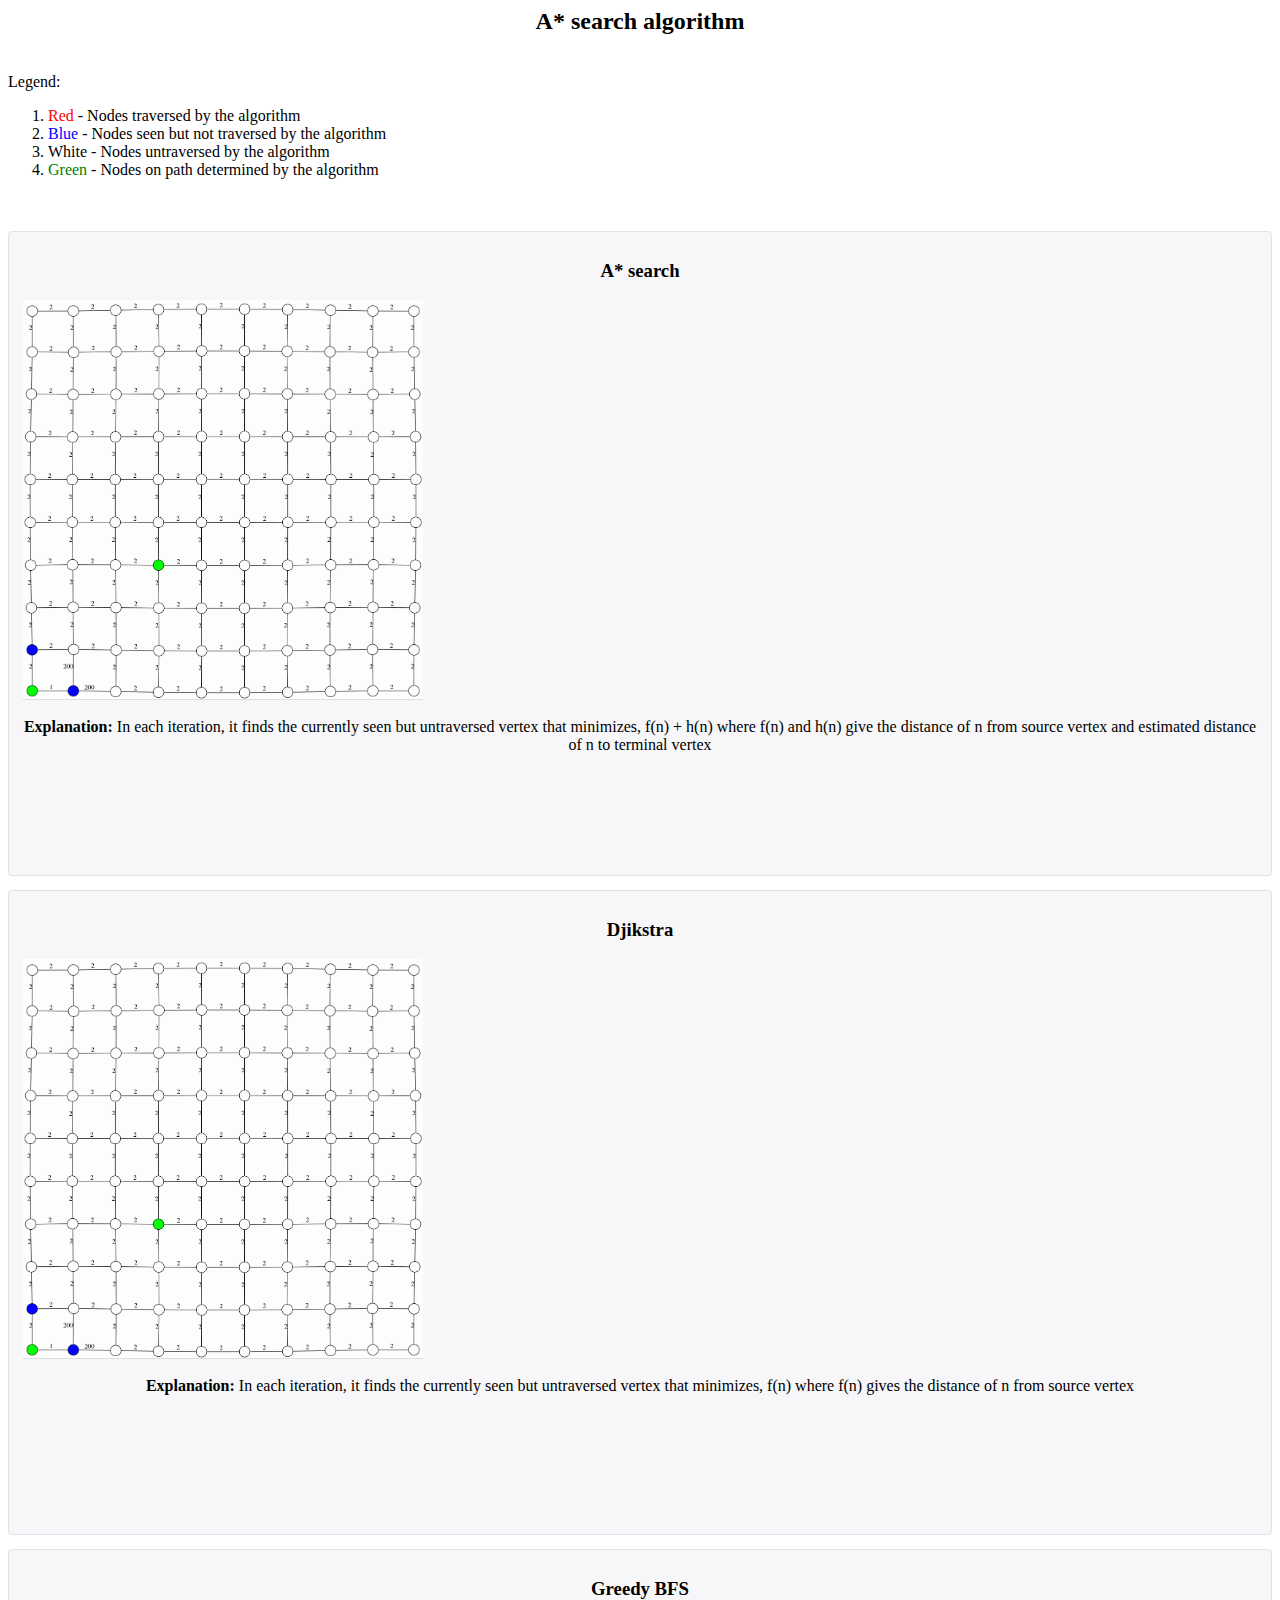
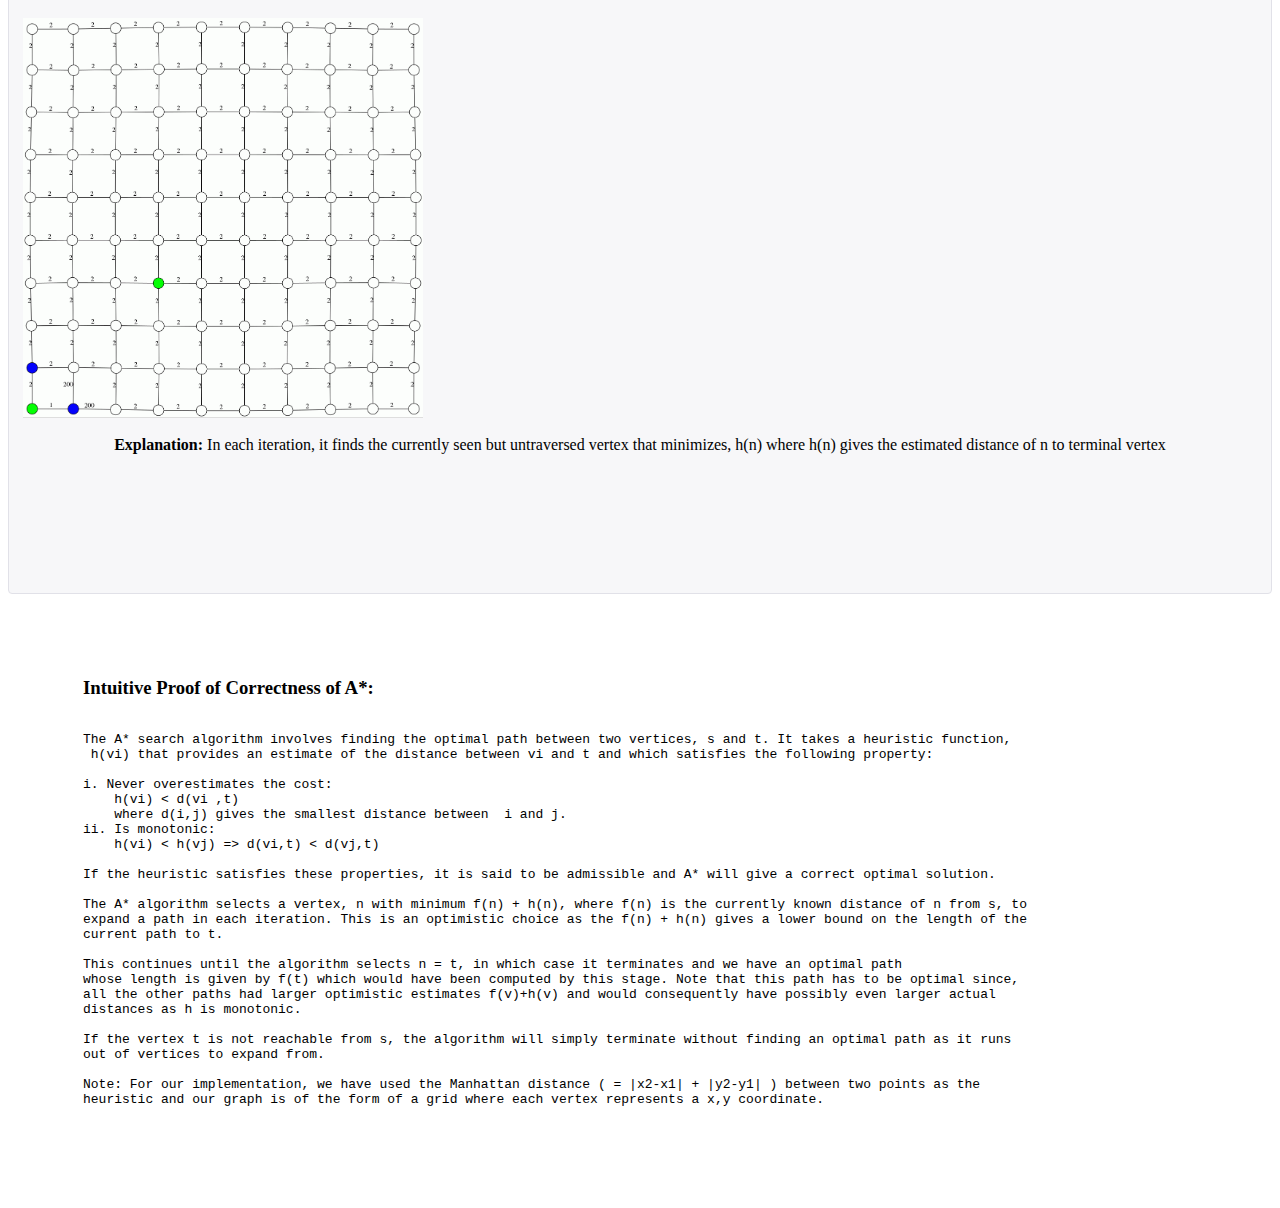
<file: output/view.html>
<html>
<head>
	<script src="https://maxcdn.bootstrapcdn.com/bootstrap/3.3.6/js/bootstrap.min.js" integrity="sha384-0mSbJDEHialfmuBBQP6A4Qrprq5OVfW37PRR3j5ELqxss1yVqOtnepnHVP9aJ7xS" crossorigin="anonymous"></script>
	<link rel="stylesheet" href="https://maxcdn.bootstrapcdn.com/bootstrap/3.3.6/css/bootstrap.min.css" integrity="sha384-1q8mTJOASx8j1Au+a5WDVnPi2lkFfwwEAa8hDDdjZlpLegxhjVME1fgjWPGmkzs7" crossorigin="anonymous">
	<link rel="stylesheet" href="view.css">

</head>

<body>
	<h2 align="center">A* search algorithm</h2>
	<br>

	<div class="col-md-12">
		<div class="col-md-4 col-md-offset-4">
			Legend:
			<ol>
				<li> <span style="color:red">Red</span> - Nodes traversed by the algorithm
				<li> <span style="color:blue">Blue</span> - Nodes seen but not traversed by the algorithm
				<li> White - Nodes untraversed by the algorithm
				<li> <span style="color:green">Green</span> - Nodes on path determined by the algorithm
			</ol>
		</div>
	</div>

	<br><br>

	<div class="col-md-4 highlight" style="height: 625px;">
		<h3 align="center">A* search</h3>
		<img src="../gifs/astar.gif" style="height: 400px; width: 400px">
		<br><br>
		<div class="col-md-8 col-md-offset-1" align="center">
			<b>Explanation:</b> In each iteration, it finds the currently seen but untraversed vertex that minimizes, f(n) + h(n)
			where f(n) and h(n) give the distance of n from source vertex and estimated distance of n to terminal vertex
		</div>
	</div>

	<div class="col-md-4 highlight" style="height: 625px;">
		<h3 align="center">Djikstra</h3>
		<img src="../gifs/djikstra.gif" style="height: 400px; width: 400px">
		<br><br>
		<div class="col-md-8 col-md-offset-1" align="center">
			<b>Explanation:</b> In each iteration, it finds the currently seen but untraversed vertex that minimizes, f(n)
			where f(n) gives the distance of n from source vertex
		</div>
	</div>

	<div class="col-md-4 highlight" style="height: 625px;">
		<h3 align="center">Greedy BFS</h3>
		<img src="../gifs/greedybfs.gif" style="height: 400px; width: 400px">
		<br><br>
		<div class="col-md-8 col-md-offset-1" align="center">
			<b>Explanation:</b> In each iteration, it finds the currently seen but untraversed vertex that minimizes, h(n)
			where h(n) gives the estimated distance of n to terminal vertex
		</div>
	</div>

    <div class="col-md-10 col-md-offset-2" style="padding:50px; margin-left:25px">
    <h3>Intuitive Proof of Correctness of A*:</h3>
    <pre>

The A* search algorithm involves finding the optimal path between two vertices, s and t. It takes a heuristic function,
 h(vi) that provides an estimate of the distance between vi and t and which satisfies the following property:

i. Never overestimates the cost:
    h(vi) < d(vi ,t)
    where d(i,j) gives the smallest distance between  i and j.
ii. Is monotonic:
    h(vi) < h(vj) => d(vi,t) < d(vj,t)

If the heuristic satisfies these properties, it is said to be admissible and A* will give a correct optimal solution.

The A* algorithm selects a vertex, n with minimum f(n) + h(n), where f(n) is the currently known distance of n from s, to
expand a path in each iteration. This is an optimistic choice as the f(n) + h(n) gives a lower bound on the length of the
current path to t.

This continues until the algorithm selects n = t, in which case it terminates and we have an optimal path
whose length is given by f(t) which would have been computed by this stage. Note that this path has to be optimal since,
all the other paths had larger optimistic estimates f(v)+h(v) and would consequently have possibly even larger actual
distances as h is monotonic.

If the vertex t is not reachable from s, the algorithm will simply terminate without finding an optimal path as it runs
out of vertices to expand from.

Note: For our implementation, we have used the Manhattan distance ( = |x2-x1| + |y2-y1| ) between two points as the
heuristic and our graph is of the form of a grid where each vertex represents a x,y coordinate.

    </pre>
    </div>
</body>
</html>
</file>
<file: output/view.css>
.highlight {
padding: 9px 14px;
margin-bottom: 14px;
background-color: #f7f7f9;
border: 1px solid #e1e1e8;
border-radius: 4px;
}
</file>
